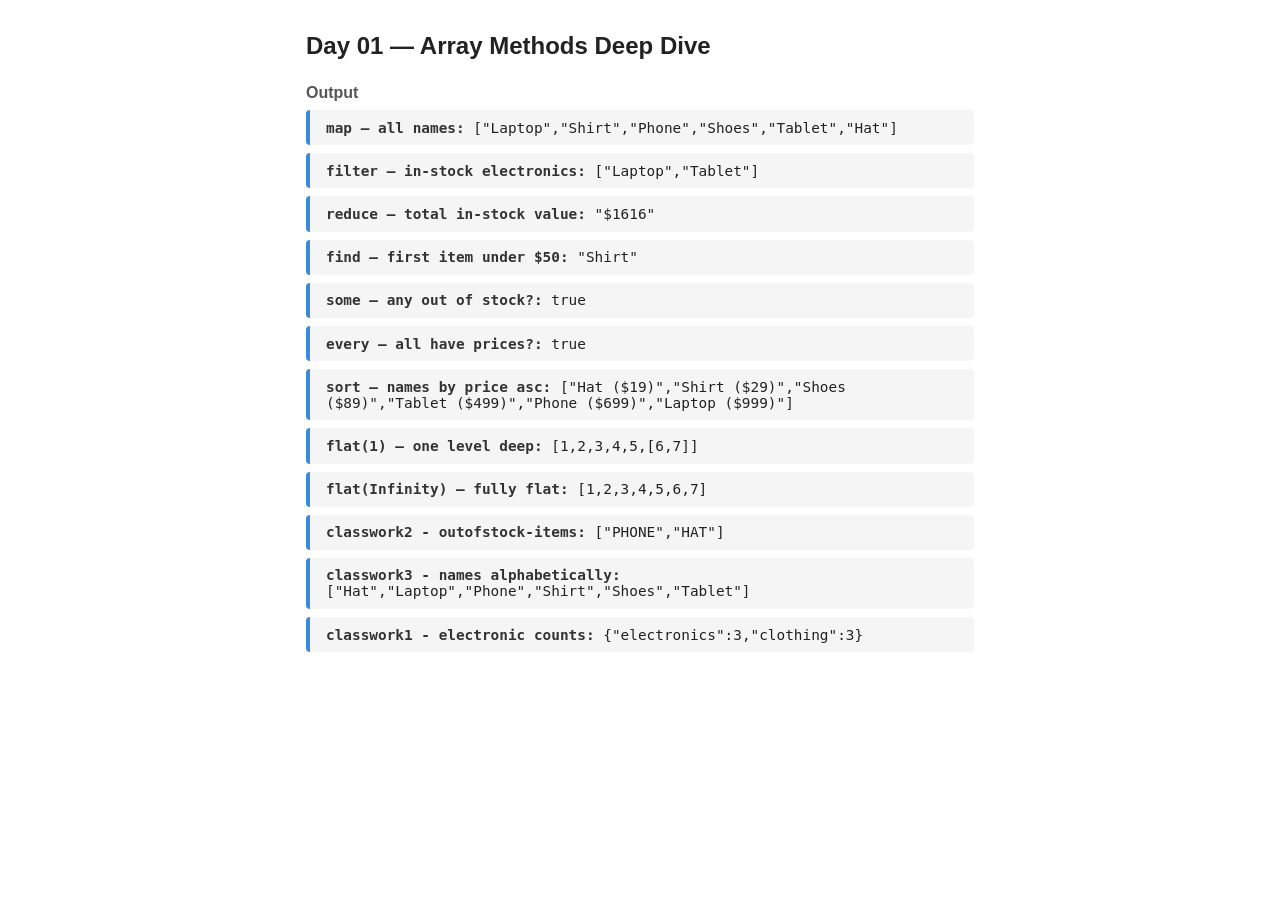
<file: day-01/index.html>
<!DOCTYPE html>

<html lang="en">

<head>

  <meta charset="UTF-8" />

  <meta name="viewport" content="width=device-width, initial-scale=1.0" />

  <title>Day 01 — Array Methods</title>

  <link rel="stylesheet" href="style.css" />

</head>

<body>

  <h1>Day 01 — Array Methods Deep Dive</h1>

  <section>

    <h2>Output</h2>

    <div id="output"></div>

  </section>

  <script src="script.js"></script>

</body>

</html>
</file>
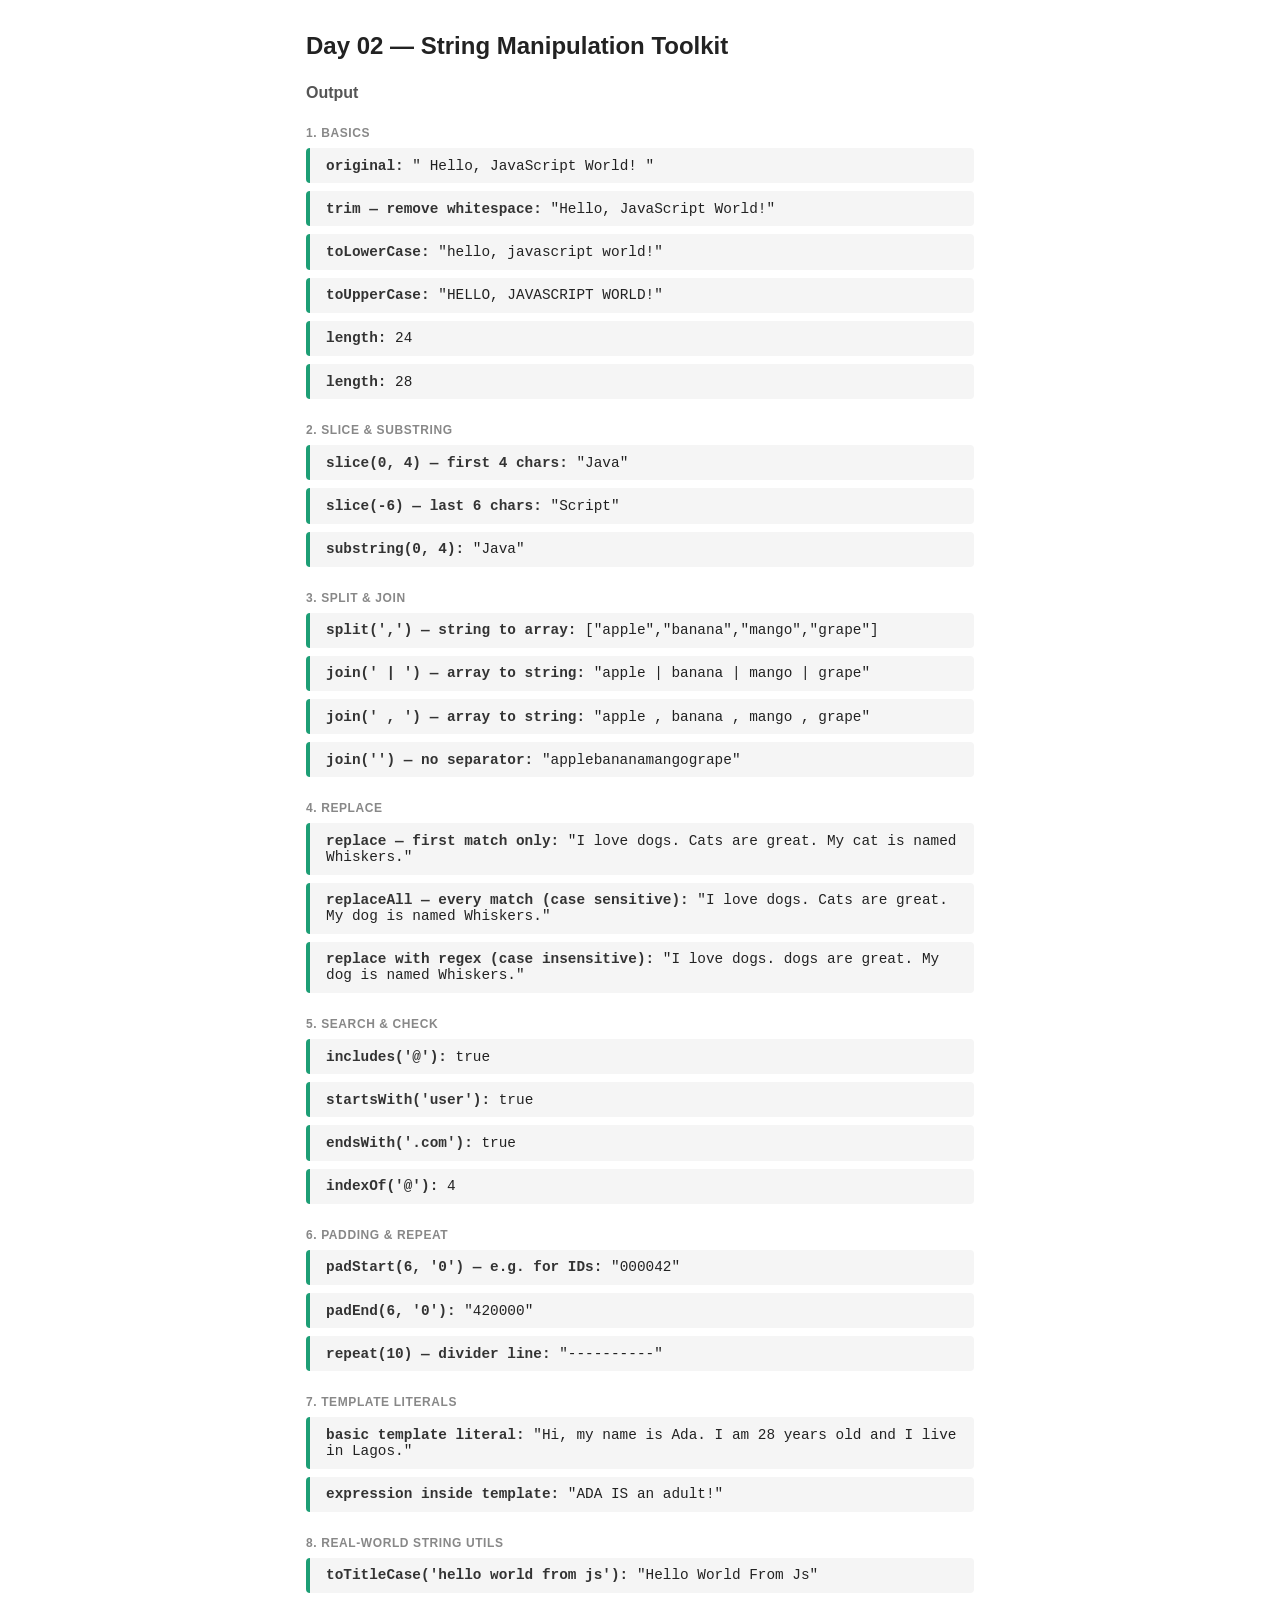
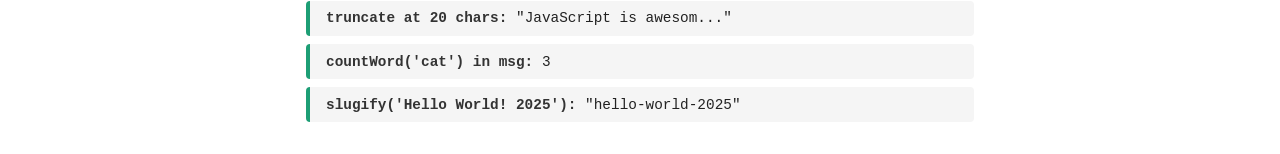
<file: day-02/index.html>
<!DOCTYPE html>
<html lang="en">
<head>
  <meta charset="UTF-8" />
  <meta name="viewport" content="width=device-width, initial-scale=1.0" />
  <title>Day 02 — String Manipulation</title>
  <link rel="stylesheet" href="style.css" />
</head>
<body>
  <h1>Day 02 — String Manipulation Toolkit</h1>
  <section>
    <h2>Output</h2>
    <div id="output"></div>
  </section>
  <script src="script.js"></script>
</body>
</html>
</file>
<file: day-01/style.css>
* { box-sizing: border-box; margin: 0; padding: 0; }
body { font-family: sans-serif; max-width: 700px; margin: 2rem auto; padding: 0 1rem; color: #222; }
h1 { font-size: 1.5rem; margin-bottom: 1.5rem; }
h2 { font-size: 1rem; color: #555; margin: 1.5rem 0 0.5rem; }
.result { background: #f5f5f5; border-left: 4px solid #378ADD; padding: 0.6rem 1rem; border-radius: 4px; margin-bottom: 0.5rem; font-family: monospace; font-size: 0.9rem; }
.label { font-weight: bold; color: #333; }
</file>
<file: day-02/style.css>
* { box-sizing: border-box; margin: 0; padding: 0; }
body { font-family: sans-serif; max-width: 700px; margin: 2rem auto; padding: 0 1rem; color: #222; }
h1 { font-size: 1.5rem; margin-bottom: 1.5rem; }
h2 { font-size: 1rem; color: #555; margin: 1.5rem 0 0.5rem; }
.result { background: #f5f5f5; border-left: 4px solid #1D9E75; padding: 0.6rem 1rem; border-radius: 4px; margin-bottom: 0.5rem; font-family: monospace; font-size: 0.9rem; }
.label { font-weight: bold; color: #333; }
.section-title { font-size: 0.75rem; font-weight: bold; color: #888; text-transform: uppercase; letter-spacing: 0.05em; margin: 1.5rem 0 0.5rem; }
</file>
